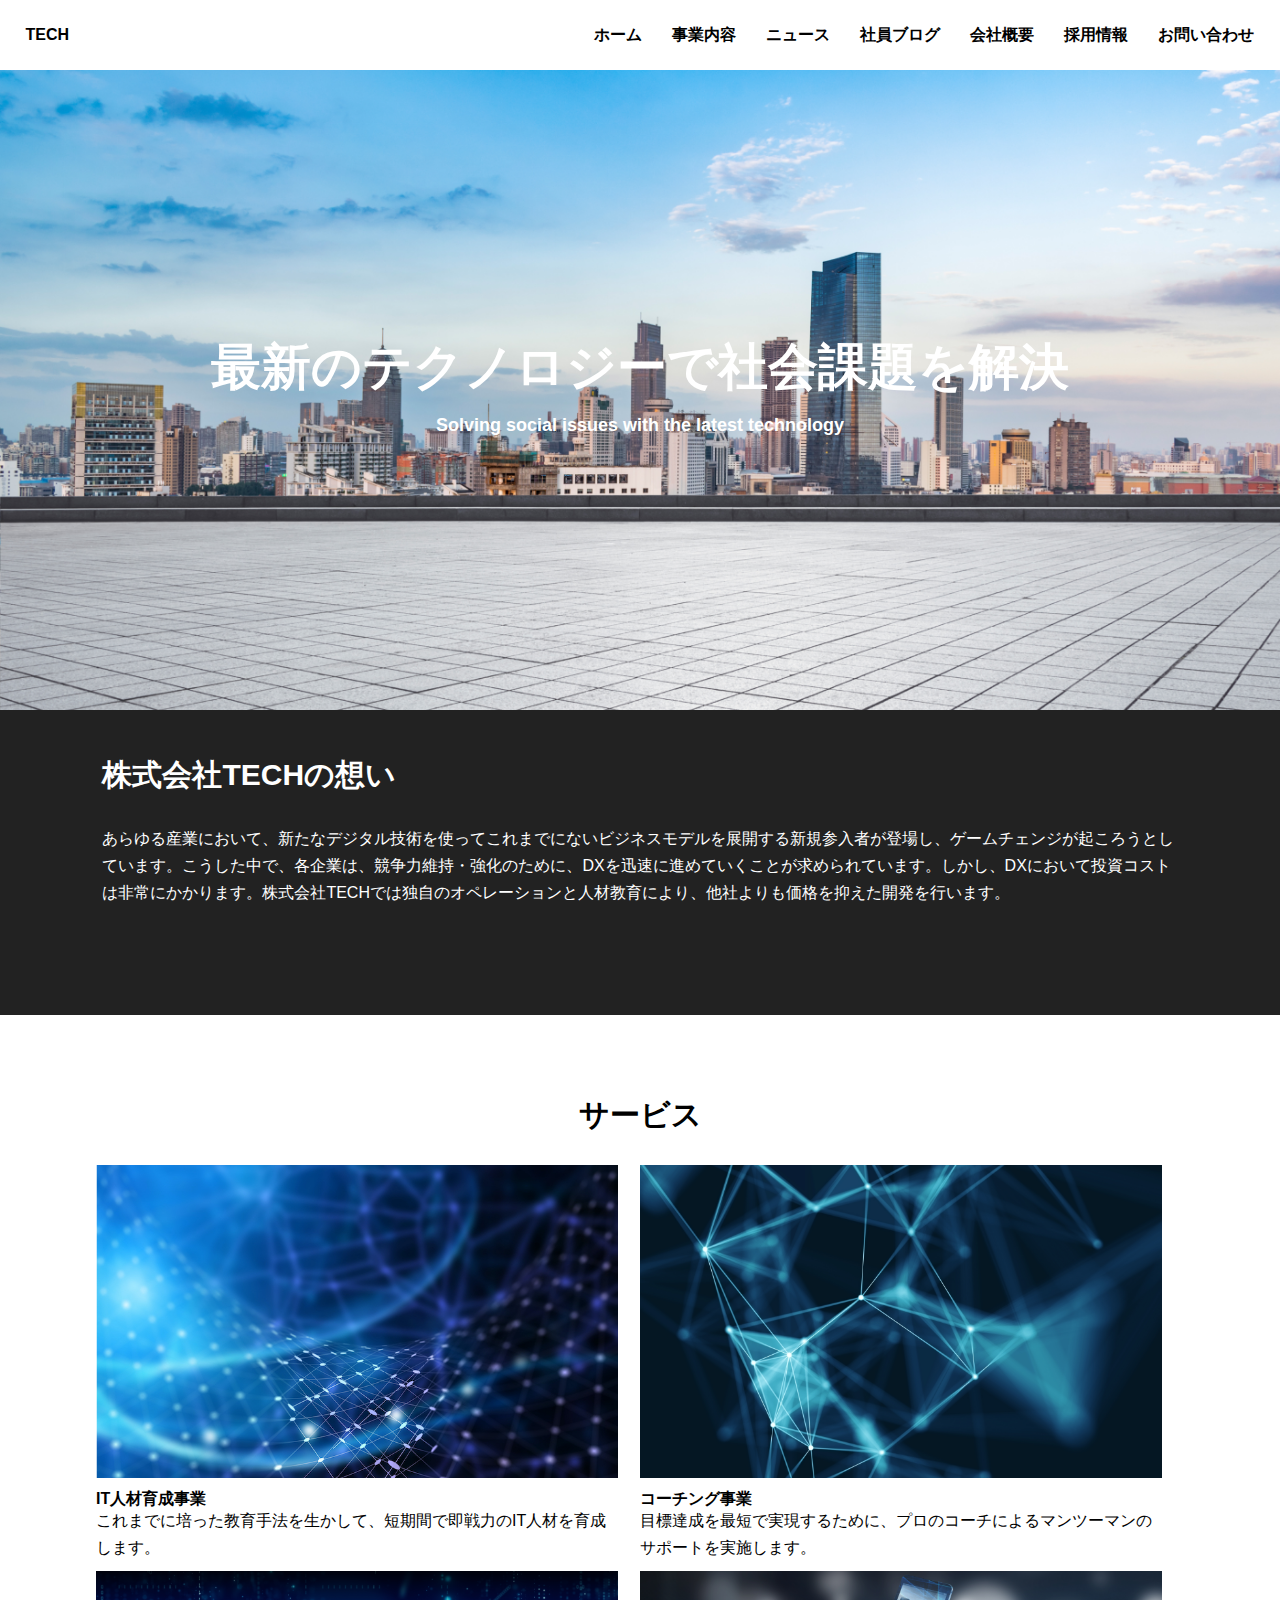
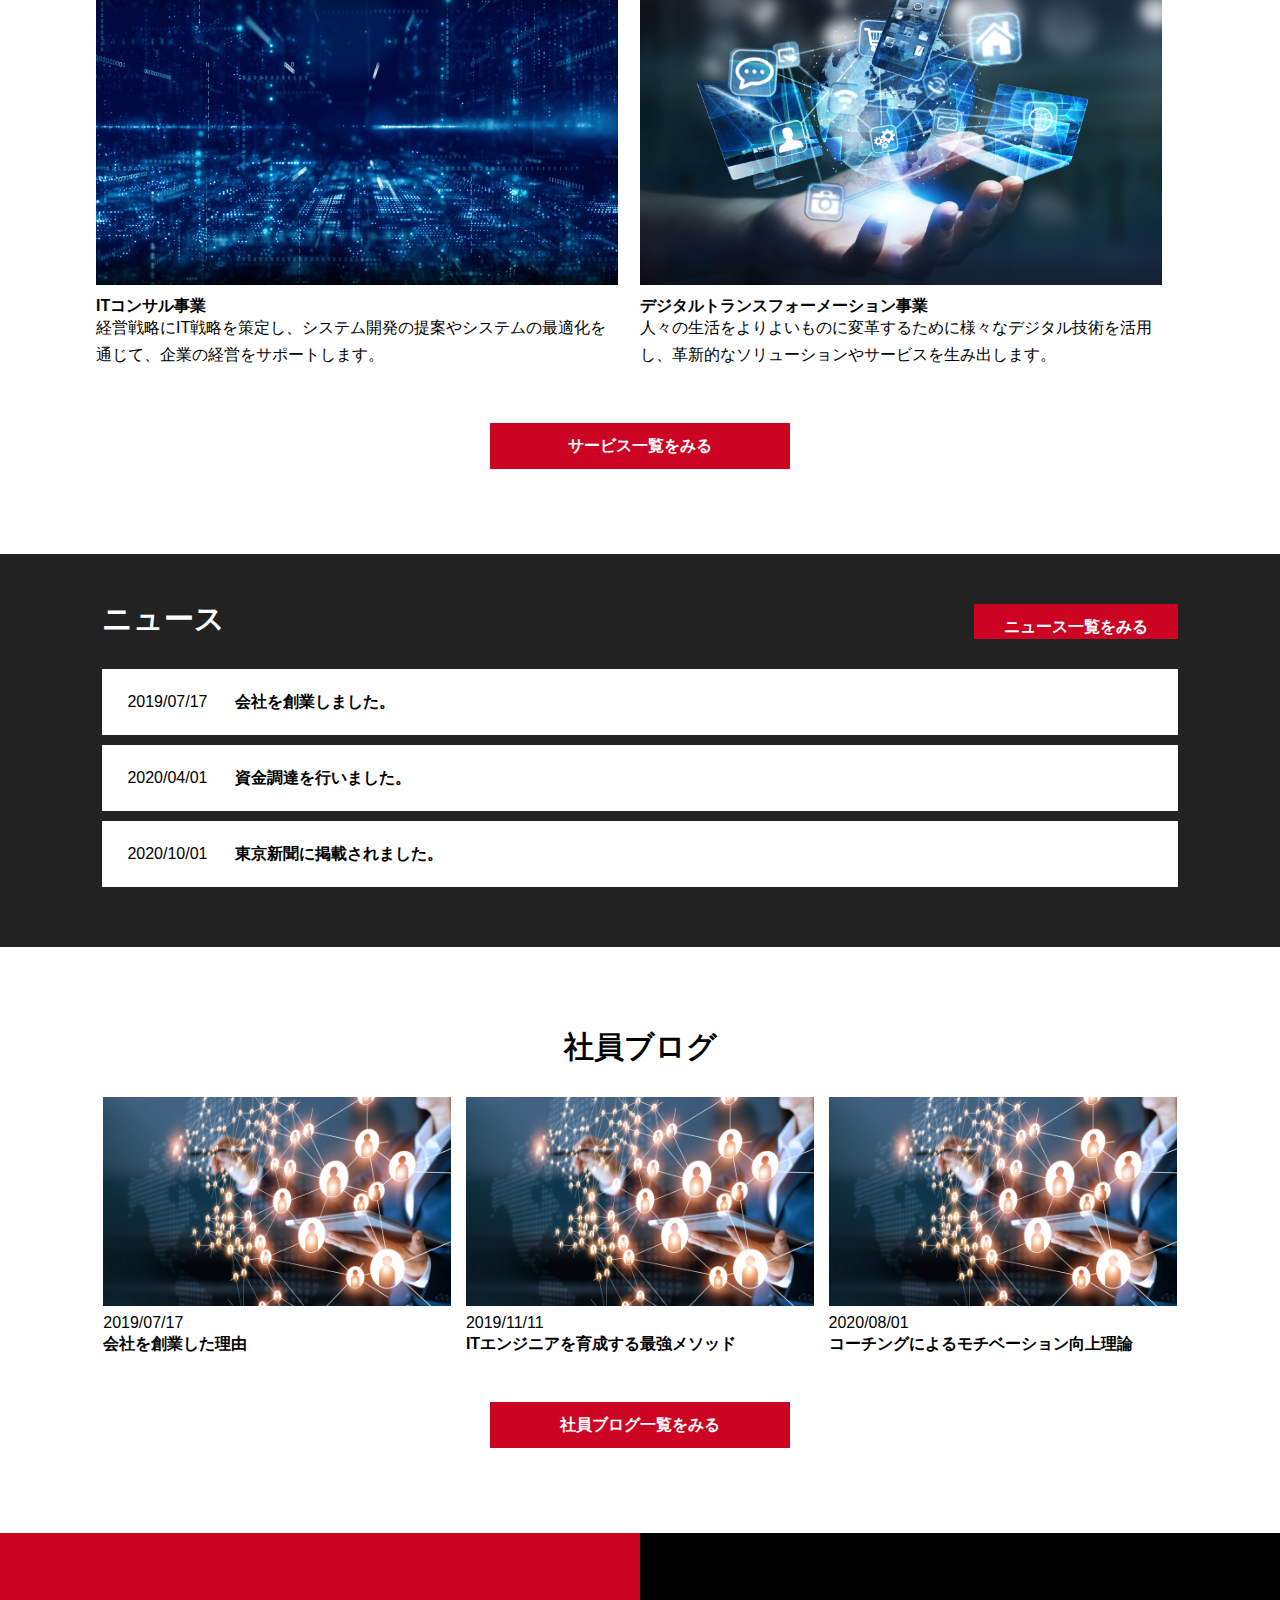
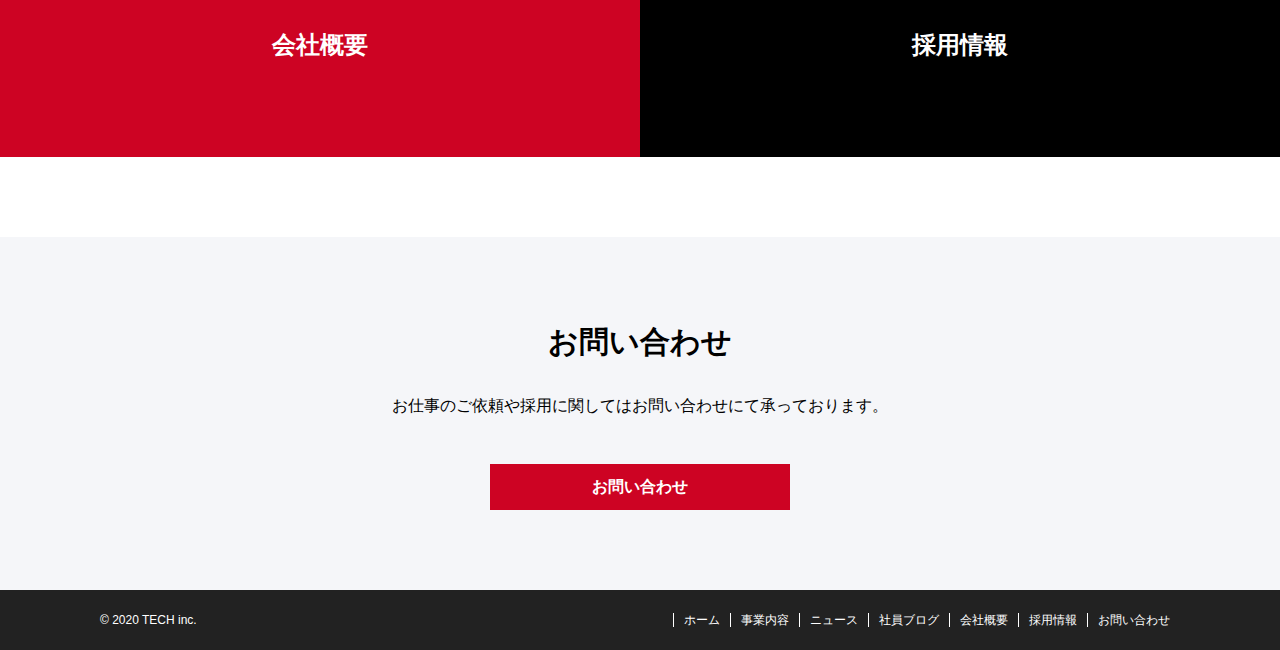
<file: index.html>
<!DOCTYPE html>
<html lang="ja">

<head>
  <meta charset="UTF-8">
  <meta name="viewport" content="width=device-width, initial-scale=1.0">
  <link rel="stylesheet" href="./css/reset.css">
  <link rel="stylesheet" href="./css/style.css">
  <link rel="stylesheet" href="./css/share.css">
  <title>株式会社TECH</title>
</head>

<body>
  <!-- ヘッダー -->
  <header class="header">
    <div class="logo">
      <h1><a href="index.html">TECH</a></h1>
    </div>
    <nav class="nav nav-wide">
      <ul>
        <li><a href="index.html">ホーム</a></li>
        <li><a href="service.html">事業内容</a></li>
        <li><a href="news.html">ニュース</a></li>
        <li><a href="blog.html">社員ブログ</a></li>
        <li><a href="company.html">会社概要</a></li>
        <li><a href="recruit.html">採用情報</a></li>
        <li><a href="contact.html">お問い合わせ</a></li>
      </ul>
    </nav>
    <div id="menu" class="menu">
      <span class="menu__line--top"></span>
      <span class="menu__line--middle"></span>
      <span class="menu__line--bottom"></span>
    </div>
    <nav id="nav-hamburger" class="nav nav-hamburger">
      <ul>
        <li class="hamburger-item"><a href="index.html">ホーム</a></li>
        <li class="hamburger-item"><a href="service.html">事業内容</a></li>
        <li class="hamburger-item"><a href="news.html">ニュース</a></li>
        <li class="hamburger-item"><a href="blog.html">社員ブログ</a></li>
        <li class="hamburger-item"><a href="company.html">会社概要</a></li>
        <li class="hamburger-item"><a href="recruit.html">採用情報</a></li>
        <li class="hamburger-item"><a href="contact.html">お問い合わせ</a></li>
      </ul>
    </nav>
  </header>
  <!-- ヘッダー終わり -->
  <main>
    <section class="mainvisual">
      <div class="text">
        <h2>最新のテクノロジーで社会課題を解決</h2>
        <p class="mv-p">Solving social issues with the latest technology</p>
      </div>
    </section>
    <div class="box wrapper">
      <h3 class="section-title">株式会社TECHの想い</h3>
      <p>
        あらゆる産業において、新たなデジタル技術を使ってこれまでにないビジネスモデルを展開する新規参入者が登場し、ゲームチェンジが起ころうとしています。こうした中で、各企業は、競争力維持・強化のために、DXを迅速に進めていくことが求められています。しかし、DXにおいて投資コストは非常にかかります。株式会社TECHでは独自のオペレーションと人材教育により、他社よりも価格を抑えた開発を行います。
      </p>
    </div>
    <section class="service container">
      <h3 class="section-title section-title-center">サービス</h3>
      <div class="service-contents">
        <div class="service-content">
          <div class="service-content-img">
            <img src="./img/service1.png" alt="">
          </div>
          <h4 class="servise-h4">IT人材育成事業</h4>
          <p>これまでに培った教育手法を生かして、短期間で即戦力のIT人材を育成します。</p>
        </div>
        <div class="service-content">
          <img src="./img/service2.png" alt="">
          <h4>コーチング事業</h4>
          <p>目標達成を最短で実現するために、プロのコーチによるマンツーマンのサポートを実施します。</p>
        </div>
        <div class="service-content">
          <img src="./img/service3.png" alt="">
          <h4>ITコンサル事業</h4>
          <p>経営戦略にIT戦略を策定し、システム開発の提案やシステムの最適化を通じて、企業の経営をサポートします。</p>
        </div>
        <div class="service-content">
          <img src="./img/service4.png" alt="">
          <h4>デジタルトランスフォーメーション事業</h4>
          <p>人々の生活をよりよいものに変革するために様々なデジタル技術を活用し、革新的なソリューションやサービスを生み出します。</p>
        </div>
      </div>
      <a class="btn btn-center " href="service.html">サービス一覧をみる</a>
    </section>
    <section class="news wrapper">
      <div class="news-top">
        <h3 class="section-title">ニュース</h3>
        <a class="btn btn-news" href="news.html">ニュース一覧をみる</a>
      </div>
      <dl>
        <dt>2019/07/17</dt>
        <dd><a href="#" class="listed-news">会社を創業しました。</a></dd>
      </dl>
      <dl>
        <dt>2020/04/01</dt>
        <dd><a href="#" class="listed-news">資金調達を行いました。</a></dd>
      </dl>
      <dl>
        <dt>2020/10/01</dt>
        <dd><a href="#" class="listed-news">東京新聞に掲載されました。</a></dd>
      </dl>
    </section>
    <section class="blog container">
      <h3 class="section-title section-title-center">社員ブログ</h3>
      <ul class="blog-contents">
        <li class="blog-content">
          <a href=""><img src="./img/blog.png" alt=""></a>
          <p>2019/07/17</p>
          <h3>会社を創業した理由</h3>
        </li>
        <li class="blog-content">
          <a href=""><img src="./img/blog.png" alt=""></a>
          <p>2019/11/11</p>
          <h3>ITエンジニアを育成する最強メソッド</h3>
        </li>
        <li class="blog-content">
          <a href=""><img src="./img/blog.png" alt=""></a>
          <p>2020/08/01</p>
          <h3>コーチングによるモチベーション向上理論</h3>
        </li>
      </ul>
      <a href="" class="btn btn-center">社員ブログ一覧をみる</a>
    </section>
    <div class="links">
      <a class="link contact-btn" href="company.html">会社概要</a>
      <a class="link info-btn" href="recruit.html">採用情報</a>
    </div>
    <!-- 下部分 -->
    <section class="contact wrapper">
      <h3 class="section-title section-title-center">お問い合わせ</h3>
      <p>お仕事のご依頼や採用に関してはお問い合わせにて承っております。</p>
      <a href="contact.html" class="btn btn-center">お問い合わせ</a>
    </section>
  </main>
  <!-- フッター -->
  <footer class="footer wrapper">
    <p>&copy; 2020 TECH inc.</p>
    <nav>
      <ul>
        <li><a href="index.html">ホーム</a></li>
        <li><a href="service.html">事業内容</a></li>
        <li><a href="news.html">ニュース</a></li>
        <li><a href="blog.html">社員ブログ</a></li>
        <li><a href="company.html">会社概要</a></li>
        <li><a href="recruit.html">採用情報</a></li>
        <li><a href="contact.html">お問い合わせ</a></li>
      </ul>
    </nav>
  </footer>
  <script src="./js/main.js"></script>
</body>

</html>
</file>
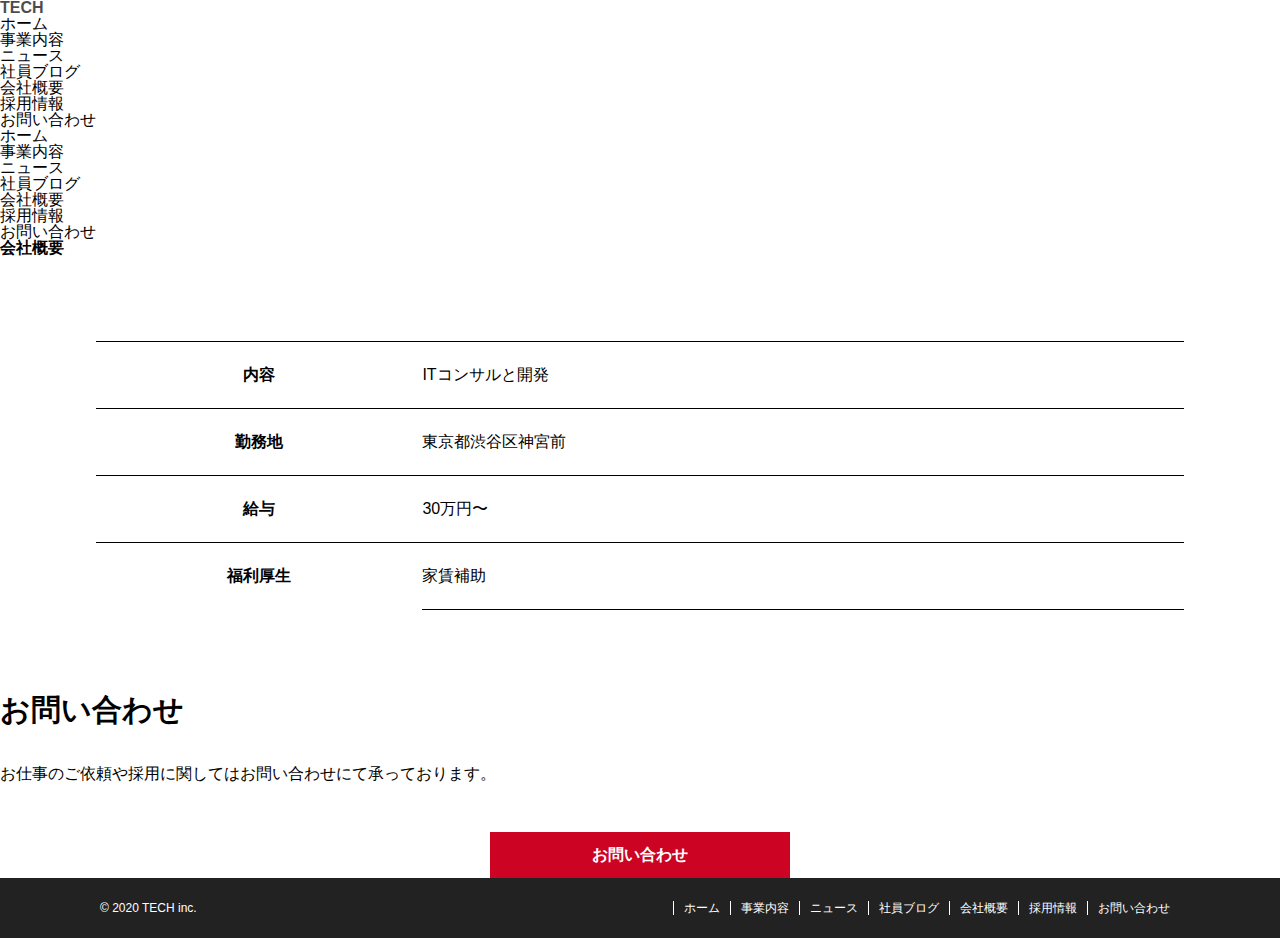
<file: aboutUs.html>
<!DOCTYPE html>
<html lang="ja">

<head>
  <meta charset="UTF-8">
  <meta name="viewport" content="width=device-width, initial-scale=1.0">
  <link rel="stylesheet" href="./css/reset.css">
  <link rel="stylesheet" href="./css/share.css">
  <link rel="stylesheet" href="./css/aboutUs.css">
  <title>株式会社TECH</title>
</head>

<body>
  <!-- 上部分 -->
  <header id="header">
    <div class="logo">
      <h1><a href="index.html">TECH</a></h1>
    </div>
    <nav>
      <ul>
        <li><a href="index.html">ホーム</a></li>
        <li><a href="service.html">事業内容</a></li>
        <li><a href="news.html">ニュース</a></li>
        <li><a href="blog.html">社員ブログ</a></li>
        <li><a href="aboutUs.html">会社概要</a></li>
        <li><a href="recruit.html">採用情報</a></li>
        <li><a href="contact.html">お問い合わせ</a></li>
      </ul>
    </nav>
    <div class="hamburger">
      <div class="menu" id="menu">
        <span class="menu_line-top"></span>
        <span class="menu_line-middle"></span>
        <span class="menu_line-bottom"></span>
      </div>
      <nav class="hamburger-nav" id="hamburger-nav">
        <ul class="hamburger-nav-list">
          <li class="hamburger-item"><a href="index.html">ホーム</a></li>
          <li class="hamburger-item"><a href="service.html">事業内容</a></li>
          <li class="hamburger-item"><a href="news.html">ニュース</a></li>
          <li class="hamburger-item"><a href="blog.html">社員ブログ</a></li>
          <li class="hamburger-item"><a href="company.html">会社概要</a></li>
          <li class="hamburger-item"><a href="recruit.html">採用情報</a></li>
          <li class="hamburger-item"><a href="contact.html">お問い合わせ</a></li>
        </ul>
      </nav>
    </div>
  </header>
  <!-- メインビジュアル -->
  <section id="mainvisual" class="mainvisual">
    <h2>会社概要</h2>
  </section>
  <!-- 上部分 -->
  <main>
    <section id="aboutUs" class="aboutUs container">

      <dl>
        <dt>内容</dt>
        <dd>ITコンサルと開発</dd>
        <dt>勤務地</dt>
        <dd>東京都渋谷区神宮前</dd>
        <dt>給与</dt>
        <dd>30万円〜</dd>
        <dt>福利厚生</dt>
        <dd>家賃補助</dd>
      </dl>
    </section>
  </main>
  <!-- 下部分 -->
  <section id="contact">
    <h3 class="section-title">お問い合わせ</h3>
    <p>お仕事のご依頼や採用に関してはお問い合わせにて承っております。</p>
    <a href="" class="btn btn-center">お問い合わせ</a>
  </section>
  <footer id="footer" class="footer">
    <p>&copy; 2020 TECH inc.</p>
    <nav>
      <ul>
        <li><a href="index.html">ホーム</a></li>
        <li><a href="service.html">事業内容</a></li>
        <li><a href="news.html">ニュース</a></li>
        <li><a href="blog.html">社員ブログ</a></li>
        <li><a href="aboutUs.html">会社概要</a></li>
        <li><a href="recruit.html">採用情報</a></li>
        <li><a href="contact.html">お問い合わせ</a></li>
      </ul>
    </nav>
  </footer>
  <!-- 下部分 -->
</body>

</html>
</file>
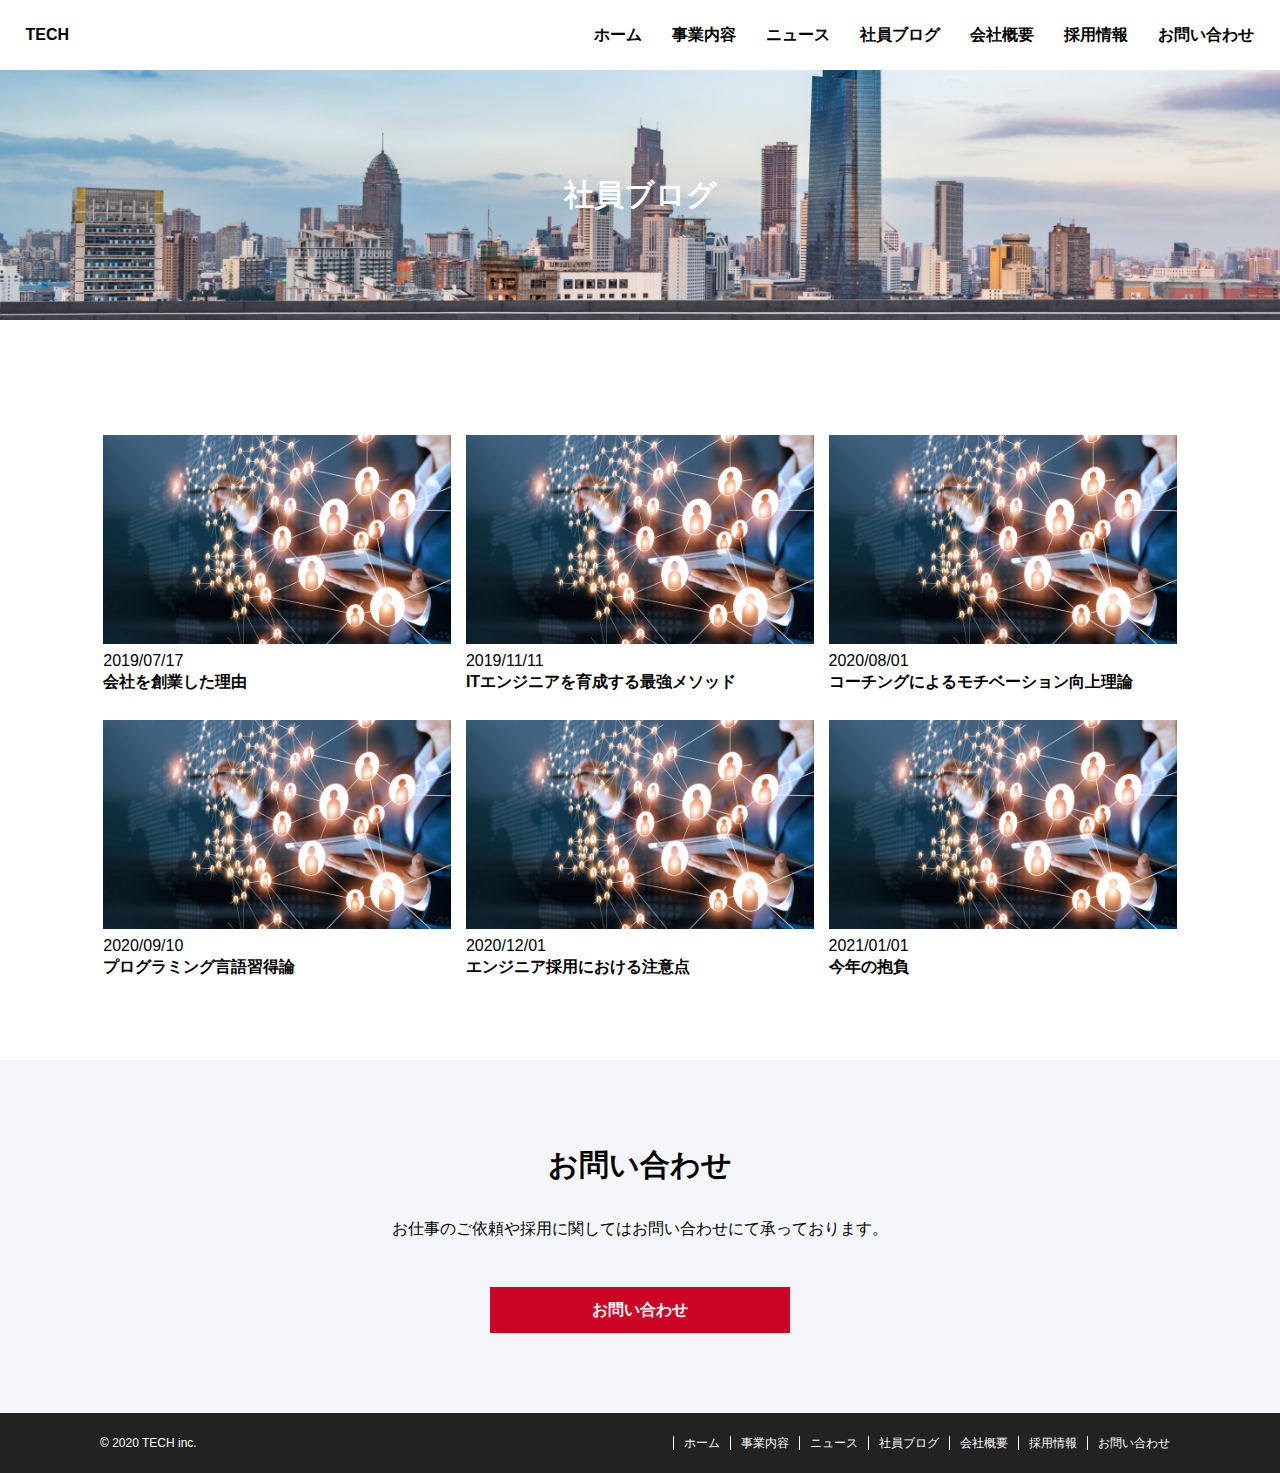
<file: blog.html>
<!DOCTYPE html>
<html lang="ja">

<head>
  <meta charset="UTF-8">
  <meta name="viewport" content="width=device-width, initial-scale=1.0">
  <link rel="stylesheet" href="./css/reset.css">
  <link rel="stylesheet" href="./css/share.css">
  <link rel="stylesheet" href="./css/blog.css">
  <title>株式会社TECH</title>
</head>

<body>
  <!-- 上部分 -->
  <header class="header">
    <div class="logo">
      <h1><a href="index.html">TECH</a></h1>
    </div>
    <nav class="nav nav-wide">
      <ul>
        <li><a href="index.html">ホーム</a></li>
        <li><a href="service.html">事業内容</a></li>
        <li><a href="news.html">ニュース</a></li>
        <li><a href="blog.html">社員ブログ</a></li>
        <li><a href="company.html">会社概要</a></li>
        <li><a href="recruit.html">採用情報</a></li>
        <li><a href="contact.html">お問い合わせ</a></li>
      </ul>
    </nav>
    <!-- ハンバーガーメニュー-->
    <div id="menu" class="menu">
      <span class="menu__line--top"></span>
      <span class="menu__line--middle"></span>
      <span class="menu__line--bottom"></span>
    </div>
    <!-- ハンバーガークリック時のオーバーレイ -->
    <nav id="nav-hamburger" class="nav nav-hamburger">
      <ul class="hamburger-list">
        <li class="hamburger-item"><a href="index.html">ホーム</a></li>
        <li class="hamburger-item"><a href="service.html">事業内容</a></li>
        <li class="hamburger-item"><a href="news.html">ニュース</a></li>
        <li class="hamburger-item"><a href="blog.html">社員ブログ</a></li>
        <li class="hamburger-item"><a href="company.html">会社概要</a></li>
        <li class="hamburger-item"><a href="recruit.html">採用情報</a></li>
        <li class="hamburger-item"><a href="contact.html">お問い合わせ</a></li>
      </ul>
    </nav>
  </header>
  <!-- 上部分 -->
  <section class="mainvisual-short">
    <h2>社員ブログ</h2>
  </section>
  <main>
    <section class="blog container">
      <ul class="blog-contents">
        <li class="blog-content">
          <a href=""><img src="./img/blog.png" alt=""></a>
          <p>2019/07/17</p>
          <h3>会社を創業した理由</h3>
        </li>
        <li class="blog-content">
          <a href=""><img src="./img/blog.png" alt=""></a>
          <p>2019/11/11</p>
          <h3>ITエンジニアを育成する最強メソッド</h3>
        </li>
        <li class="blog-content">
          <a href=""><img src="./img/blog.png" alt=""></a>
          <p>2020/08/01</p>
          <h3>コーチングによるモチベーション向上理論</h3>
        </li>
        <li class="blog-content">
          <a href=""><img src="./img/blog.png" alt=""></a>
          <p>2020/09/10</p>
          <h3>プログラミング言語習得論</h3>
        </li>
        <li class="blog-content">
          <a href=""><img src="./img/blog.png" alt=""></a>
          <p>2020/12/01</p>
          <h3>エンジニア採用における注意点</h3>
        </li>
        <li class="blog-content">
          <a href=""><img src="./img/blog.png" alt=""></a>
          <p>2021/01/01</p>
          <h3>今年の抱負</h3>
        </li>
      </ul>
    </section>
  </main>
  <!-- 下部分 -->
  <section class="contact">
    <h3 class="section-title">お問い合わせ</h3>
    <p>お仕事のご依頼や採用に関してはお問い合わせにて承っております。</p>
    <a href="contact.html" class="btn btn-center">お問い合わせ</a>
  </section>
  <footer class="footer">
    <p>&copy; 2020 TECH inc.</p>
    <nav>
      <ul>
        <li><a href="index.html">ホーム</a></li>
        <li><a href="service.html">事業内容</a></li>
        <li><a href="news.html">ニュース</a></li>
        <li><a href="blog.html">社員ブログ</a></li>
        <li><a href="company.html">会社概要</a></li>
        <li><a href="recruit.html">採用情報</a></li>
        <li><a href="contact.html">お問い合わせ</a></li>
      </ul>
    </nav>
  </footer>
  <script src="./js/main.js"></script>
  <!-- 下部分 -->
</body>

</html>
</file>
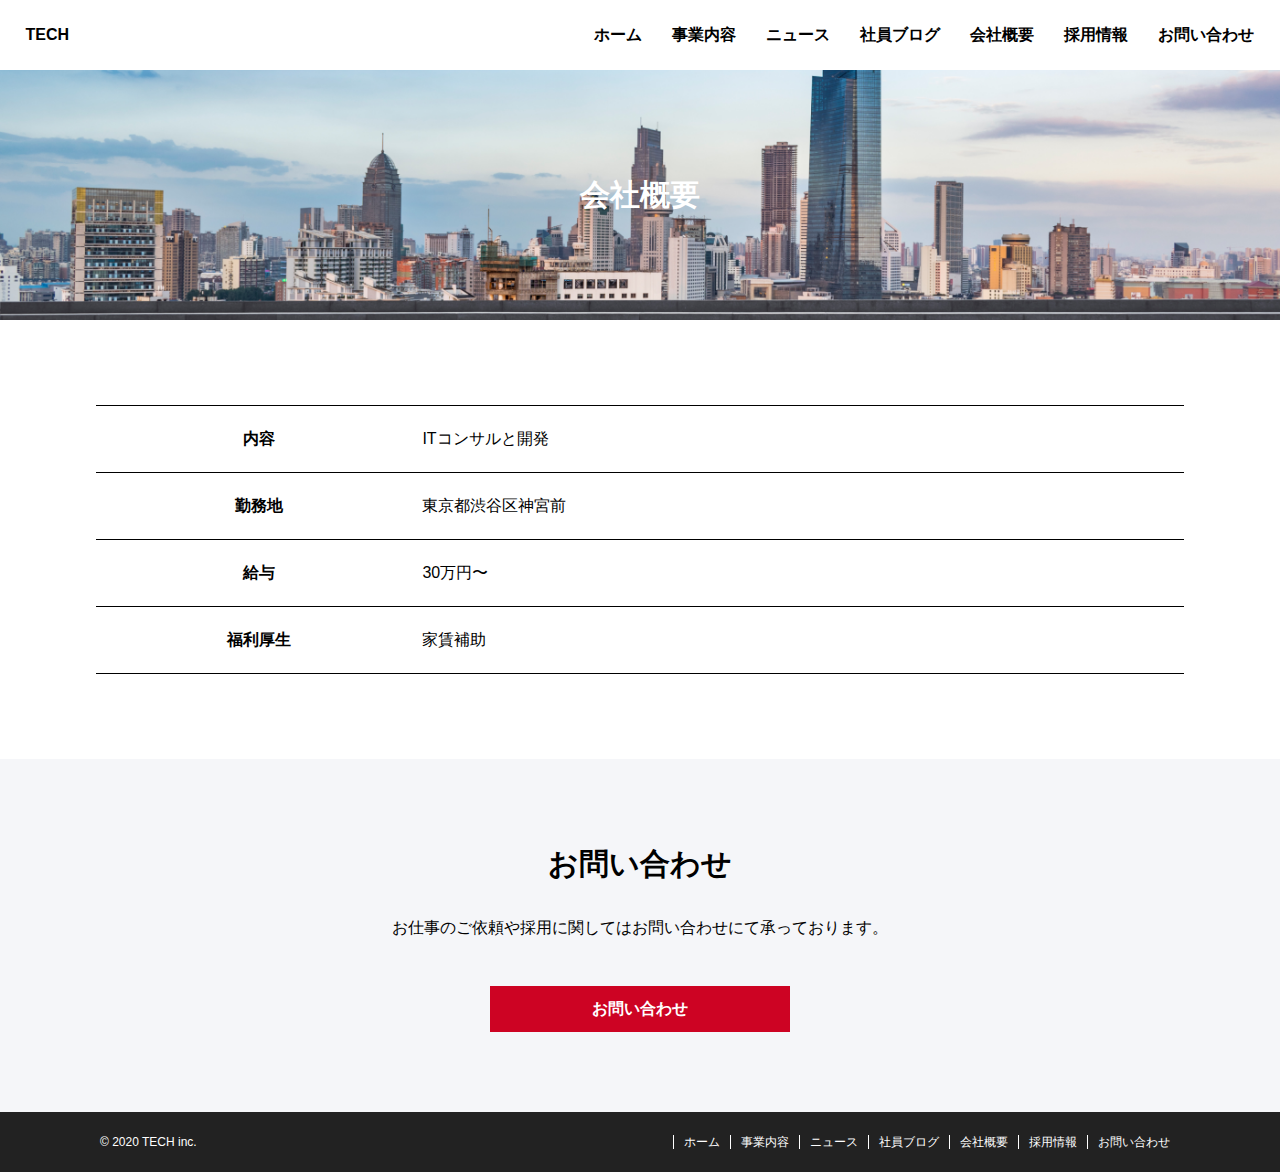
<file: company.html>
<!DOCTYPE html>
<html lang="ja">

<head>
  <meta charset="UTF-8">
  <meta name="viewport" content="width=device-width, initial-scale=1.0">
  <link rel="stylesheet" href="./css/reset.css">
  <link rel="stylesheet" href="./css/share.css">
  <link rel="stylesheet" href="./css/company.css">
  <title>株式会社TECH</title>
</head>

<body>
  <!-- 上部分 -->
  <header class="header">
    <div class="logo">
      <h1><a href="index.html">TECH</a></h1>
    </div>
    <nav class="nav nav-wide">
      <ul>
        <li><a href="index.html">ホーム</a></li>
        <li><a href="service.html">事業内容</a></li>
        <li><a href="news.html">ニュース</a></li>
        <li><a href="blog.html">社員ブログ</a></li>
        <li><a href="company.html">会社概要</a></li>
        <li><a href="recruit.html">採用情報</a></li>
        <li><a href="contact.html">お問い合わせ</a></li>
      </ul>
    </nav>
    <div id="menu" class="menu">
      <span class="menu__line--top"></span>
      <span class="menu__line--middle"></span>
      <span class="menu__line--bottom"></span>
    </div>
    <nav id="nav-hamburger" class="nav nav-hamburger">
      <ul>
        <li class="hamburger-item"><a href="index.html">ホーム</a></li>
        <li class="hamburger-item"><a href="service.html">事業内容</a></li>
        <li class="hamburger-item"><a href="news.html">ニュース</a></li>
        <li class="hamburger-item"><a href="blog.html">社員ブログ</a></li>
        <li class="hamburger-item"><a href="company.html">会社概要</a></li>
        <li class="hamburger-item"><a href="recruit.html">採用情報</a></li>
        <li class="hamburger-item"><a href="contact.html">お問い合わせ</a></li>
      </ul>
    </nav>
  </header>
  <!-- 上部分 -->
  <!-- メインビジュアル -->
  <section class="mainvisual-short">
    <h2>会社概要</h2>
  </section>
  <main>
    <section id="company" class="conmpany container">
      <dl>
        <dt>内容</dt>
        <dd>ITコンサルと開発</dd>
        <dt>勤務地</dt>
        <dd>東京都渋谷区神宮前</dd>
        <dt>給与</dt>
        <dd>30万円〜</dd>
        <dt class="dt-last">福利厚生</dt>
        <dd>家賃補助</dd>
      </dl>
    </section>
  </main>
  <!-- 下部分 -->
  <section class="contact">
    <h3 class="section-title">お問い合わせ</h3>
    <p>お仕事のご依頼や採用に関してはお問い合わせにて承っております。</p>
    <a href="contact.html" class="btn btn-center">お問い合わせ</a>
  </section>
  <footer class="footer">
    <p>&copy; 2020 TECH inc.</p>
    <nav>
      <ul>
        <li><a href="index.html">ホーム</a></li>
        <li><a href="service.html">事業内容</a></li>
        <li><a href="news.html">ニュース</a></li>
        <li><a href="blog.html">社員ブログ</a></li>
        <li><a href="company.html">会社概要</a></li>
        <li><a href="recruit.html">採用情報</a></li>
        <li><a href="contact.html">お問い合わせ</a></li>
      </ul>
    </nav>
  </footer>
  <script src="./js/main.js"></script>
  <!-- 下部分 -->
</body>

</html>
</file>
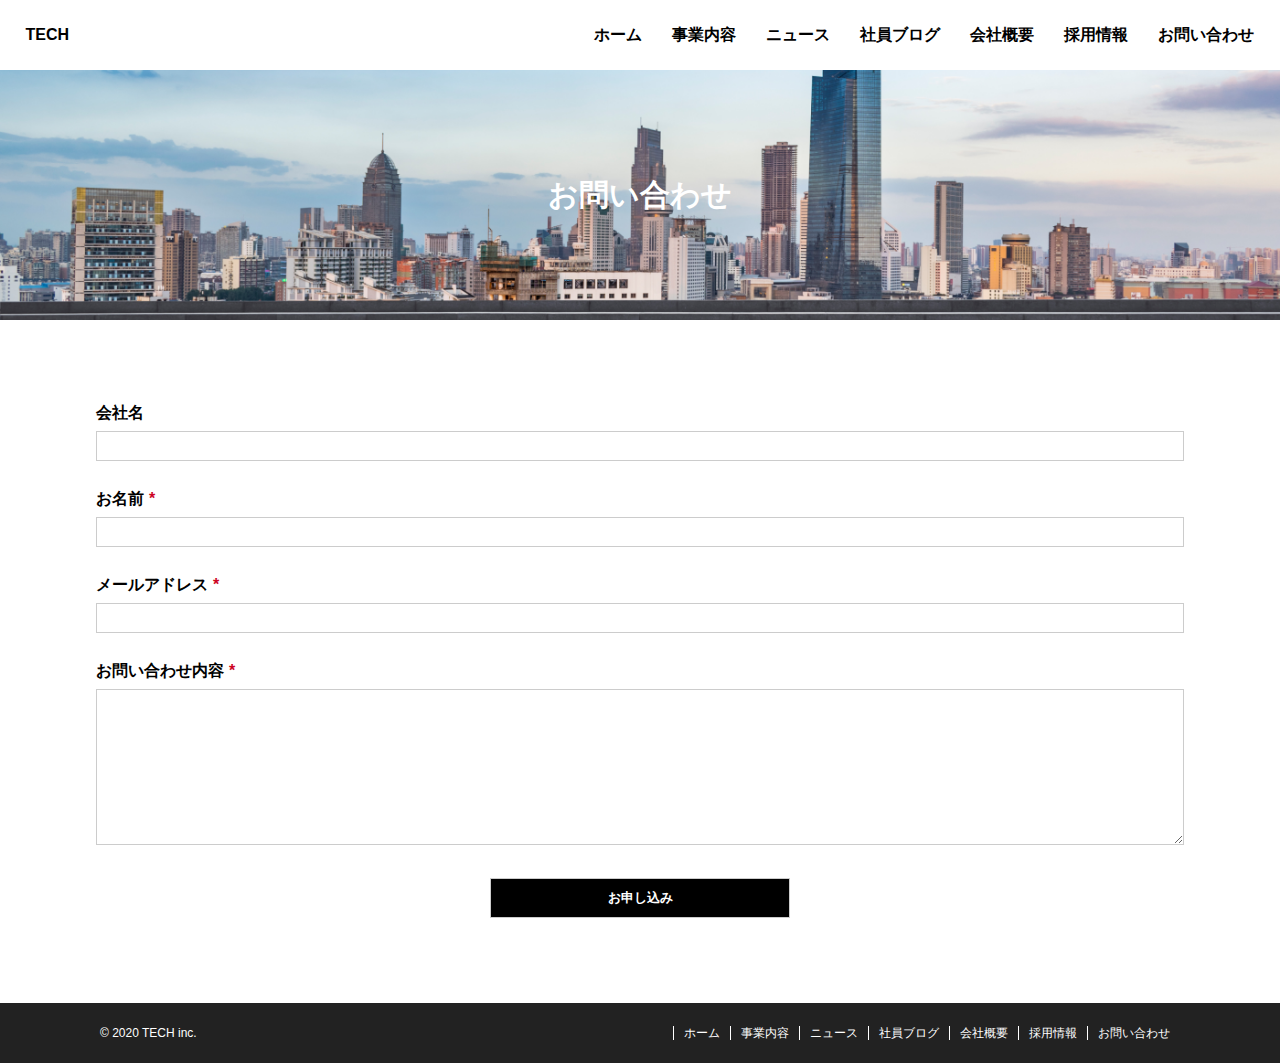
<file: contact.html>
<!DOCTYPE html>
<html lang="ja">

<head>
  <meta charset="UTF-8">
  <meta name="viewport" content="width=device-width, initial-scale=1.0">
  <link rel="stylesheet" href="./css/reset.css">
  <link rel="stylesheet" href="./css/share.css">
  <link rel="stylesheet" href="./css/contact.css">
  <title>株式会社TECH</title>
</head>

<body>
  <!-- 上部分 -->
  <header class="header">
    <div class="logo">
      <h1><a href="index.html">TECH</a></h1>
    </div>
    <nav class="nav nav-wide">
      <ul>
        <li><a href="index.html">ホーム</a></li>
        <li><a href="service.html">事業内容</a></li>
        <li><a href="news.html">ニュース</a></li>
        <li><a href="blog.html">社員ブログ</a></li>
        <li><a href="company.html">会社概要</a></li>
        <li><a href="recruit.html">採用情報</a></li>
        <li><a href="contact.html">お問い合わせ</a></li>
      </ul>
    </nav>
    <div id="menu" class="menu">
      <span class="menu__line--top"></span>
      <span class="menu__line--middle"></span>
      <span class="menu__line--bottom"></span>
    </div>
    <nav id="nav-hamburger" class="nav nav-hamburger">
      <ul>
        <li class="hamburger-item"><a href="index.html">ホーム</a></li>
        <li class="hamburger-item"><a href="service.html">事業内容</a></li>
        <li class="hamburger-item"><a href="news.html">ニュース</a></li>
        <li class="hamburger-item"><a href="blog.html">社員ブログ</a></li>
        <li class="hamburger-item"><a href="company.html">会社概要</a></li>
        <li class="hamburger-item"><a href="recruit.html">採用情報</a></li>
        <li class="hamburger-item"><a href="contact.html">お問い合わせ</a></li>
      </ul>
    </nav>
  </header>
  <!-- 上部分 -->
  <section class="mainvisual-short">
    <h2>お問い合わせ</h2>
  </section>
  <main>
    <section id="contact-form" class="container">
      <form action="">
        <!-- 会社名 -->
        <div class="company">
          <label for="company_name">会社名</label>
          <input type="text" name="company_name" id="company_name">
        </div>
        <!-- お名前 -->
        <div class="name">
          <label for="name">お名前<span>*</span></label>
          <input type="text" name="name" id="name">
        </div>
        <!-- メールアドレス -->
        <div class="email">
          <label for="email">メールアドレス<span>*</span></label>
          <input type="email" name="email" id="email">
        </div>
        <!-- お問い合わせ内容 -->
        <div class="inquiry">
          <label for="inquiry">お問い合わせ内容<span>*</span></label>
          <textarea name="inquiry" id="inquiry" cols="30" rows="10"></textarea>
        </div>
      </form>
      <input class="contact-button" type="submit" value="お申し込み">
    </section>
    <footer class="footer">
      <p>&copy; 2020 TECH inc.</p>
      <nav>
        <ul>
          <li><a href="index.html">ホーム</a></li>
          <li><a href="service.html">事業内容</a></li>
          <li><a href="news.html">ニュース</a></li>
          <li><a href="blog.html">社員ブログ</a></li>
          <li><a href="company.html">会社概要</a></li>
          <li><a href="recruit.html">採用情報</a></li>
          <li><a href="contact.html">お問い合わせ</a></li>
        </ul>
      </nav>
    </footer>
    <script src="./js/main.js"></script>
    <!-- 下部分 -->
  </main>
</body>

</html>
</file>
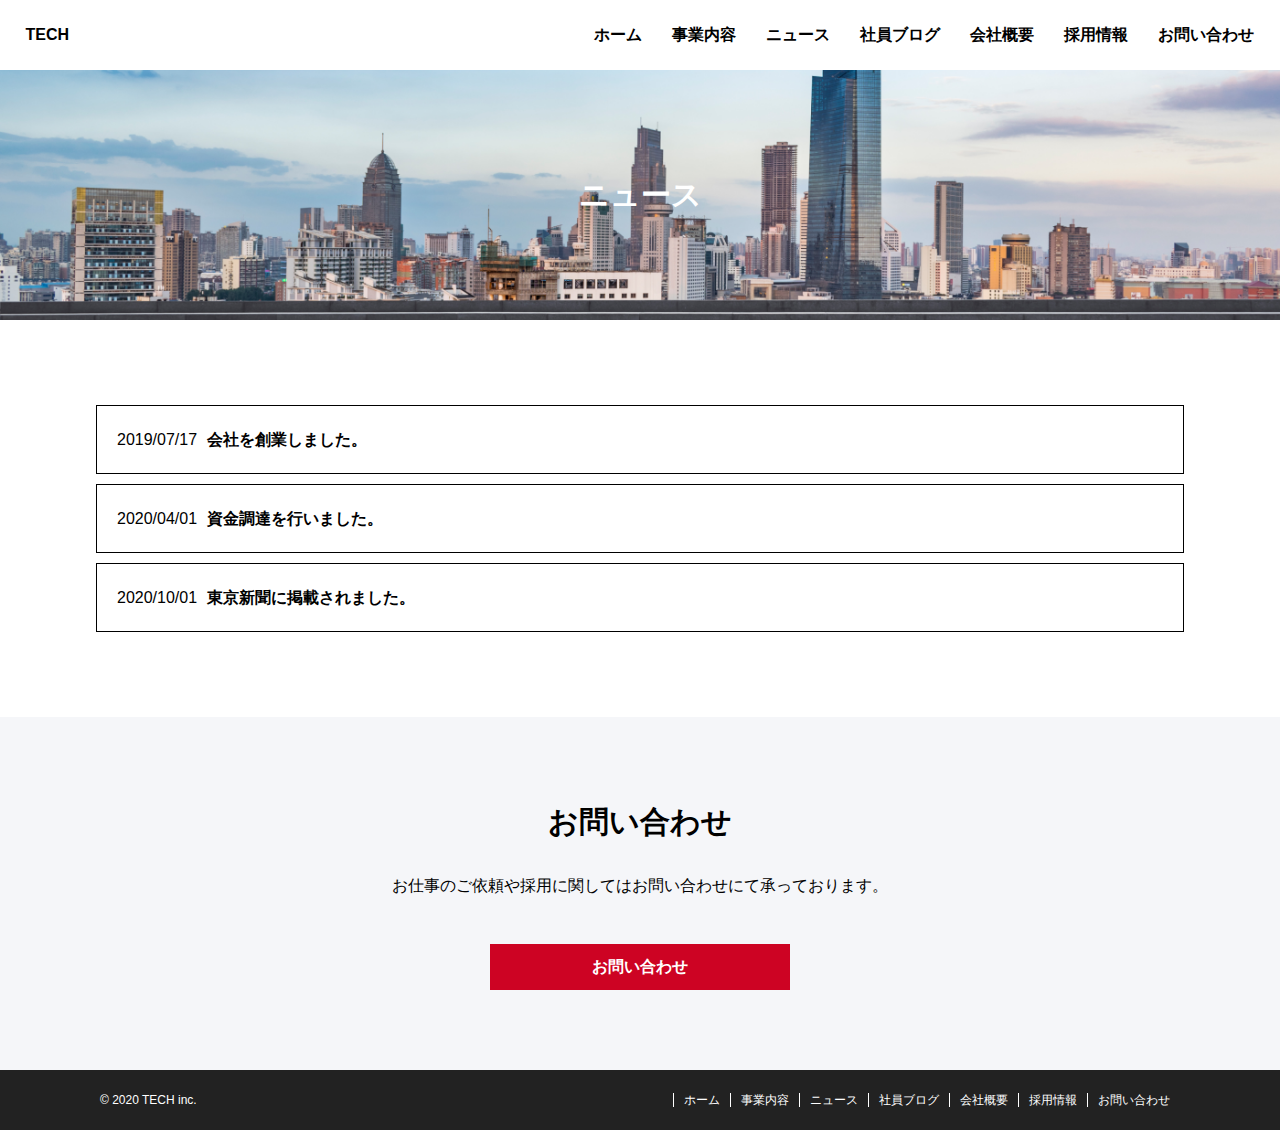
<file: news.html>
<!DOCTYPE html>
<html lang="ja">

<head>
  <meta charset="UTF-8">
  <meta name="viewport" content="width=device-width, initial-scale=1.0">
  <link rel="stylesheet" href="./css/reset.css">
  <link rel="stylesheet" href="./css/share.css">
  <link rel="stylesheet" href="./css/news.css">
  <title>株式会社TECH</title>
</head>

<body>
  <!-- 上部分 -->
  <header class="header">
    <div class="logo">
      <h1><a href="index.html">TECH</a></h1>
    </div>
    <nav class="nav nav-wide">
      <ul>
        <li><a href="index.html">ホーム</a></li>
        <li><a href="service.html">事業内容</a></li>
        <li><a href="news.html">ニュース</a></li>
        <li><a href="blog.html">社員ブログ</a></li>
        <li><a href="company.html">会社概要</a></li>
        <li><a href="recruit.html">採用情報</a></li>
        <li><a href="contact.html">お問い合わせ</a></li>
      </ul>
    </nav>
    <div id="menu" class="menu">
      <span class="menu__line--top"></span>
      <span class="menu__line--middle"></span>
      <span class="menu__line--bottom"></span>
    </div>
    <nav id="nav-hamburger" class="nav nav-hamburger">
      <ul>
        <li class="hamburger-item"><a href="index.html">ホーム</a></li>
        <li class="hamburger-item"><a href="service.html">事業内容</a></li>
        <li class="hamburger-item"><a href="news.html">ニュース</a></li>
        <li class="hamburger-item"><a href="blog.html">社員ブログ</a></li>
        <li class="hamburger-item"><a href="company.html">会社概要</a></li>
        <li class="hamburger-item"><a href="recruit.html">採用情報</a></li>
        <li class="hamburger-item"><a href="contact.html">お問い合わせ</a></li>
      </ul>
    </nav>
  </header>
  <!-- 上部分 -->
  <section class="mainvisual-short">
    <h2>ニュース</h2>
  </section>
  <main>
    <section class="news container">
      <a href="#" class="item">
        <p class="date">2019/07/17</p>
        <p class="text">会社を創業しました。</p>
      </a>
      <a href="#" class="item">
        <p class="date">2020/04/01</p>
        <p class="text">資金調達を行いました。</p>
      </a>
      <a href="#" class="item">
        <p class="date">2020/10/01</p>
        <p class="text">東京新聞に掲載されました。</p>
      </a>
    </section>
  </main>
  <!-- 下部分 -->
  <section class="contact">
    <h3 class="section-title">お問い合わせ</h3>
    <p>お仕事のご依頼や採用に関してはお問い合わせにて承っております。</p>
    <a href="contact.html" class="btn btn-center">お問い合わせ</a>
  </section>
  <footer class="footer">
    <p>&copy; 2020 TECH inc.</p>
    <nav>
      <ul>
        <li><a href="index.html">ホーム</a></li>
        <li><a href="service.html">事業内容</a></li>
        <li><a href="news.html">ニュース</a></li>
        <li><a href="blog.html">社員ブログ</a></li>
        <li><a href="company.html">会社概要</a></li>
        <li><a href="recruit.html">採用情報</a></li>
        <li><a href="contact.html">お問い合わせ</a></li>
      </ul>
    </nav>
  </footer>
  <script src="./js/main.js"></script>
  <!-- 下部分 -->
</body>

</html>
</file>
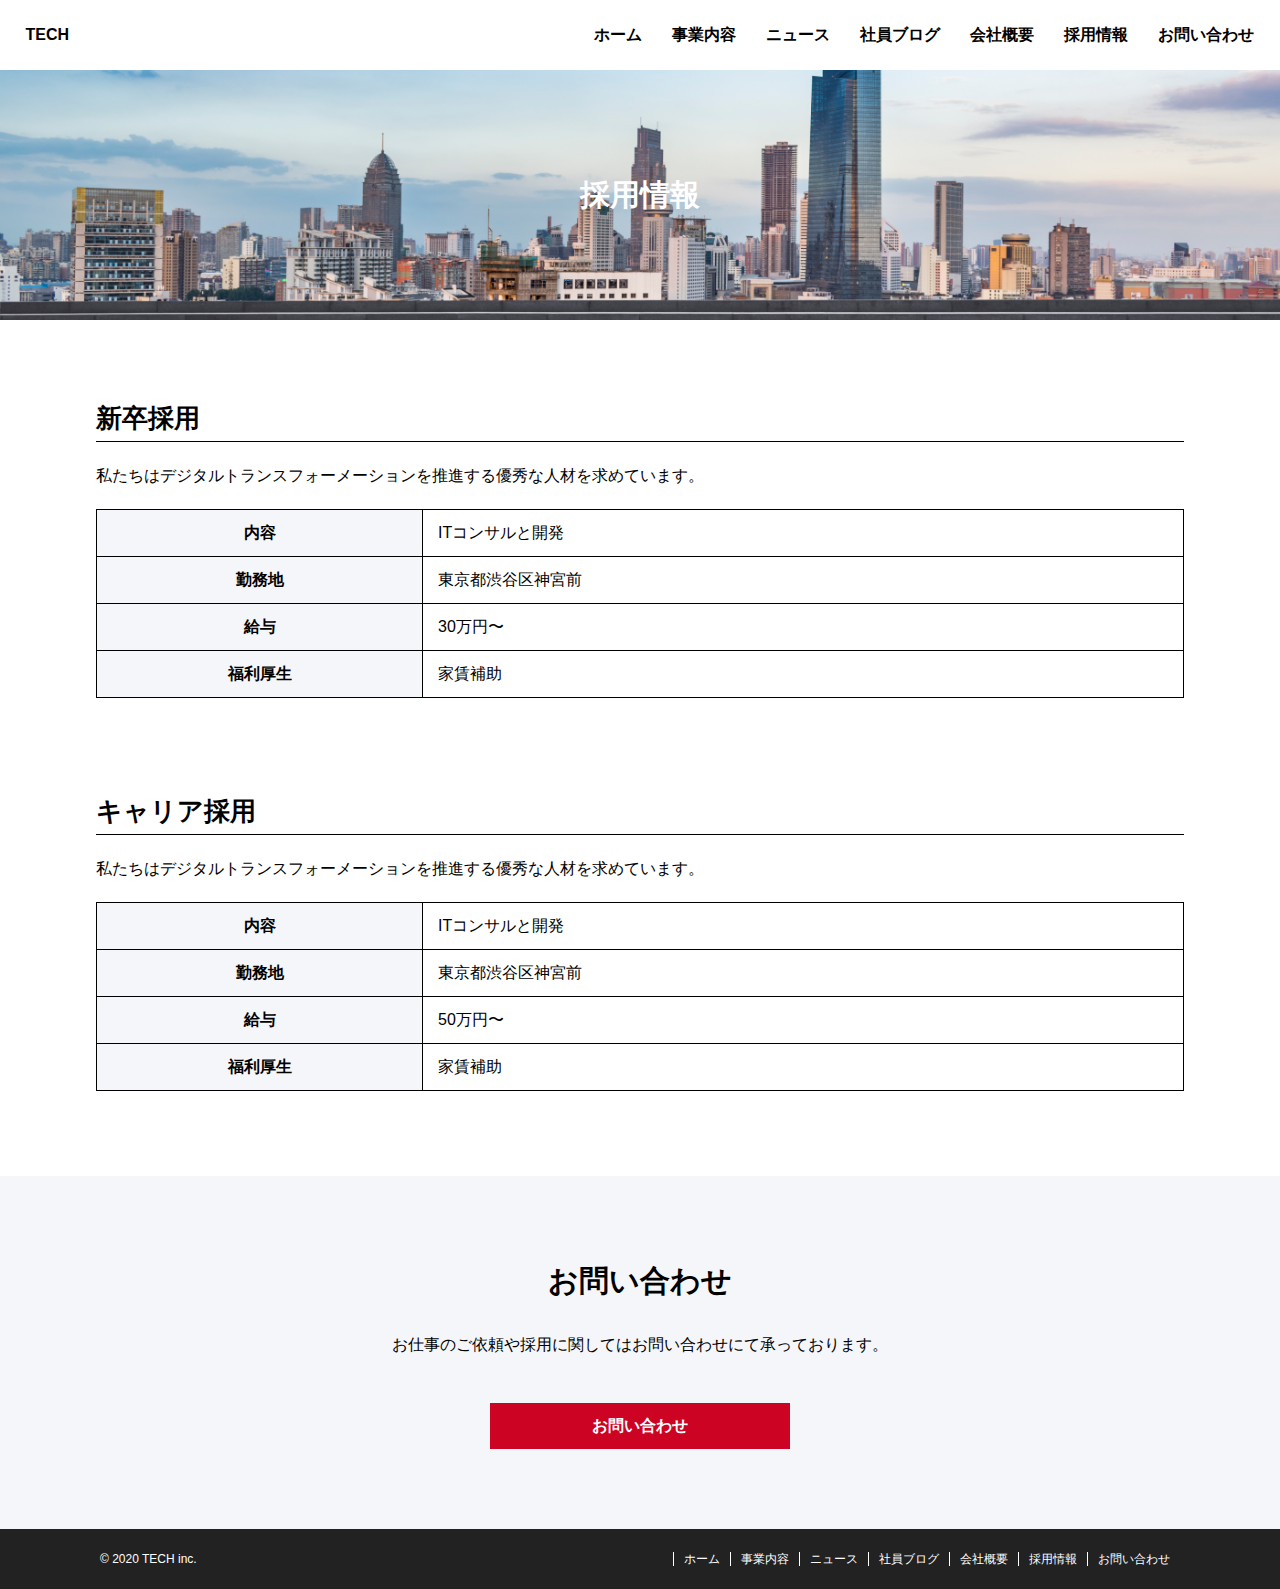
<file: recruit.html>
<!DOCTYPE html>
<html lang="ja">

<head>
  <meta charset="UTF-8">
  <meta name="viewport" content="width=device-width, initial-scale=1.0">
  <link rel="stylesheet" href="./css/reset.css">
  <link rel="stylesheet" href="./css/share.css">
  <link rel="stylesheet" href="./css/recruit.css">
  <title>株式会社TECH</title>
</head>

<body>
  <!-- 上部分 -->
  <header class="header">
    <div class="logo">
      <h1><a href="index.html">TECH</a></h1>
    </div>
    <nav class="nav nav-wide">
      <ul>
        <li><a href="index.html">ホーム</a></li>
        <li><a href="service.html">事業内容</a></li>
        <li><a href="news.html">ニュース</a></li>
        <li><a href="blog.html">社員ブログ</a></li>
        <li><a href="company.html">会社概要</a></li>
        <li><a href="recruit.html">採用情報</a></li>
        <li><a href="contact.html">お問い合わせ</a></li>
      </ul>
    </nav>
    <div id="menu" class="menu">
      <span class="menu__line--top"></span>
      <span class="menu__line--middle"></span>
      <span class="menu__line--bottom"></span>
    </div>
    <nav id="nav-hamburger" class="nav nav-hamburger">
      <ul>
        <li class="hamburger-item"><a href="index.html">ホーム</a></li>
        <li class="hamburger-item"><a href="service.html">事業内容</a></li>
        <li class="hamburger-item"><a href="news.html">ニュース</a></li>
        <li class="hamburger-item"><a href="blog.html">社員ブログ</a></li>
        <li class="hamburger-item"><a href="company.html">会社概要</a></li>
        <li class="hamburger-item"><a href="recruit.html">採用情報</a></li>
        <li class="hamburger-item"><a href="contact.html">お問い合わせ</a></li>
      </ul>
    </nav>
  </header>
  <!-- 上部分 -->
  <section id="mainvisual" class="mainvisual-short">
    <h2>採用情報</h2>
  </section>
  <main>
    <section id="recruit" class="recruit container">
      <div class="item">
        <h3 class="recruit-title">新卒採用</h3>
        <p class="item-p">私たちはデジタルトランスフォーメーションを推進する優秀な人材を求めています。</p>
        <table>
          <tr>
            <th>内容</th>
            <td>ITコンサルと開発</td>
          </tr>
          <tr>
            <th>勤務地</th>
            <td>東京都渋谷区神宮前</td>
          </tr>
          <tr>
            <th>給与</th>
            <td>30万円〜</td>
          </tr>
          <tr>
            <th>福利厚生</th>
            <td>家賃補助</td>
          </tr>
        </table>
      </div>
      <div class="item">
        <h3 class="recruit-title">キャリア採用</h3>
        <p class="item-p">私たちはデジタルトランスフォーメーションを推進する優秀な人材を求めています。</p>
        <table>
          <tr>
            <th>内容</th>
            <td>ITコンサルと開発</td>
          </tr>
          <tr>
            <th>勤務地</th>
            <td>東京都渋谷区神宮前</td>
          </tr>
          <tr>
            <th>給与</th>
            <td>50万円〜</td>
          </tr>
          <tr>
            <th>福利厚生</th>
            <td>家賃補助</td>
          </tr>
        </table>
      </div>
    </section>
  </main>
  <!-- 下部分 -->
  <section class="contact">
    <h3 class="section-title">お問い合わせ</h3>
    <p>お仕事のご依頼や採用に関してはお問い合わせにて承っております。</p>
    <a href="contact.html" class="btn btn-center">お問い合わせ</a>
  </section>
  <footer class="footer">
    <p>&copy; 2020 TECH inc.</p>
    <nav>
      <ul>
        <li><a href="index.html">ホーム</a></li>
        <li><a href="service.html">事業内容</a></li>
        <li><a href="news.html">ニュース</a></li>
        <li><a href="blog.html">社員ブログ</a></li>
        <li><a href="company.html">会社概要</a></li>
        <li><a href="recruit.html">採用情報</a></li>
        <li><a href="contact.html">お問い合わせ</a></li>
      </ul>
    </nav>
  </footer>
  <script src="./js/main.js"></script>
  <!-- 下部分 -->
</body>

</html>
</file>
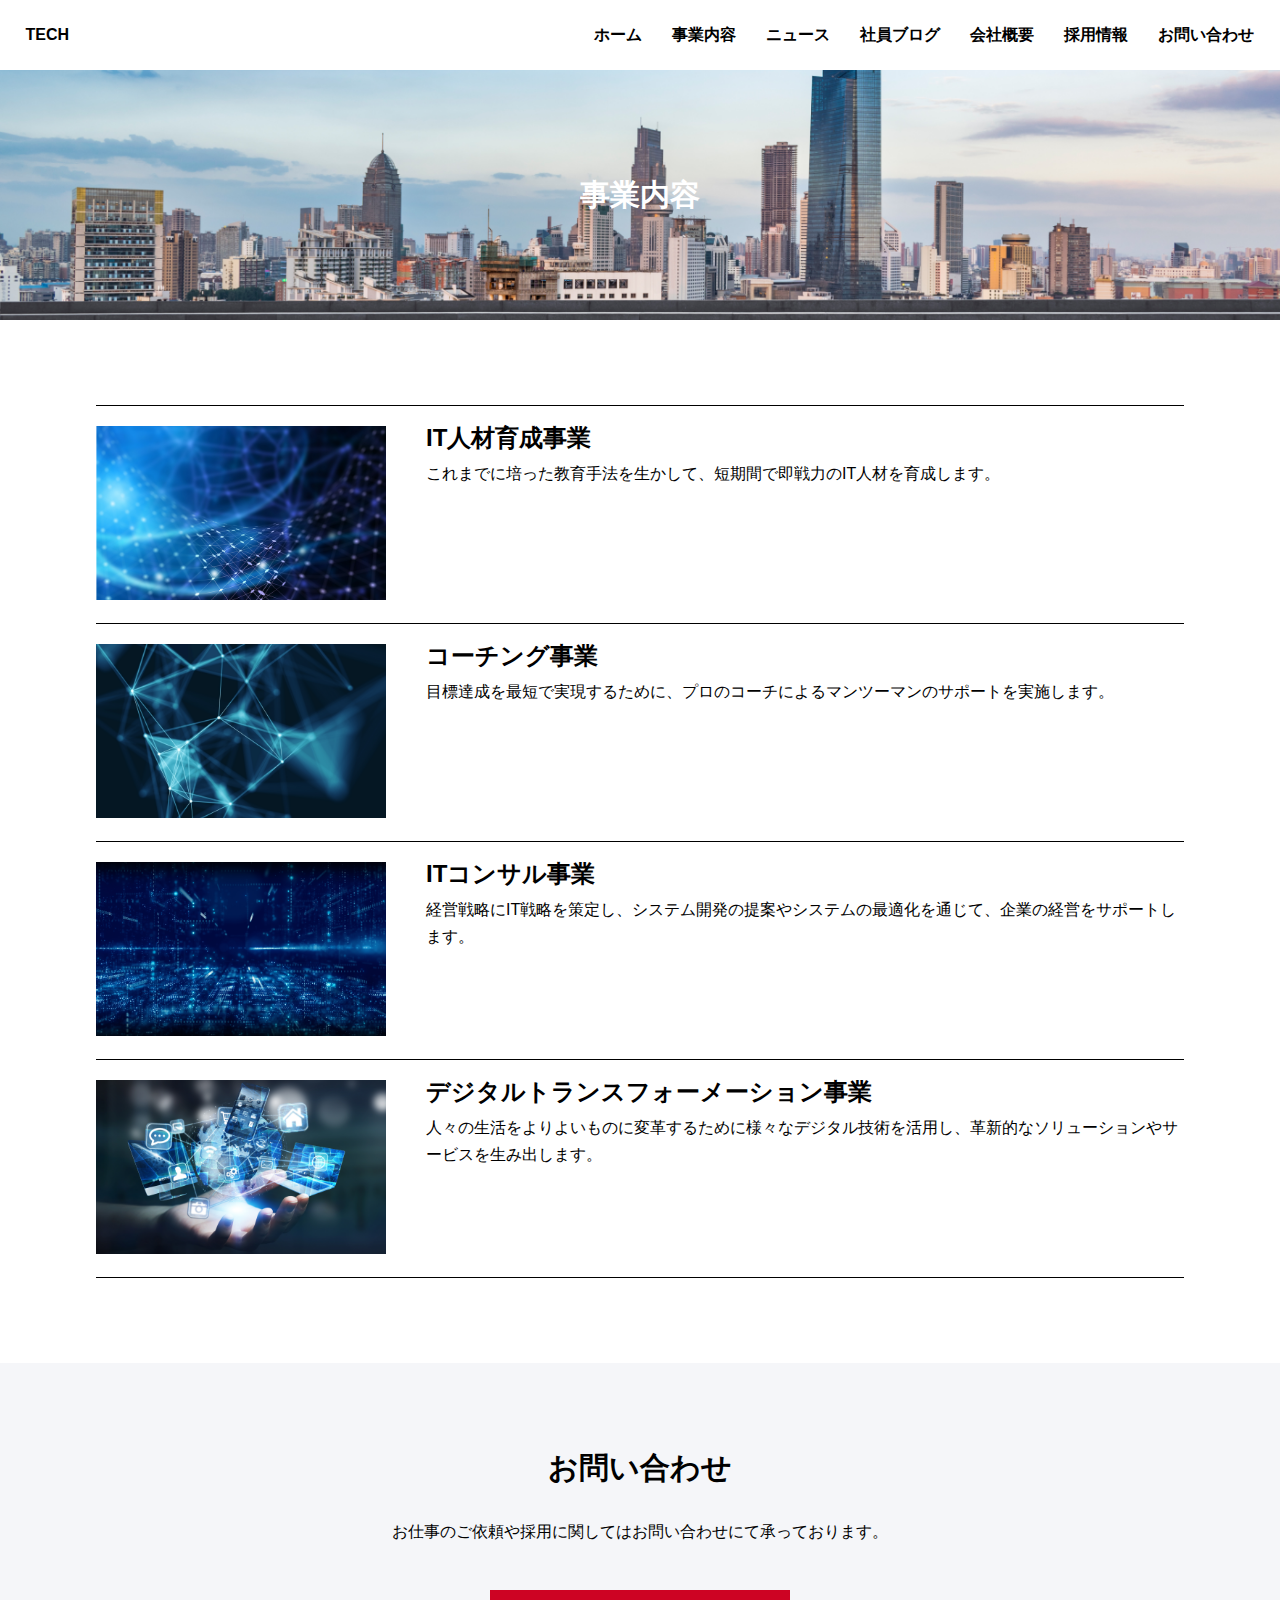
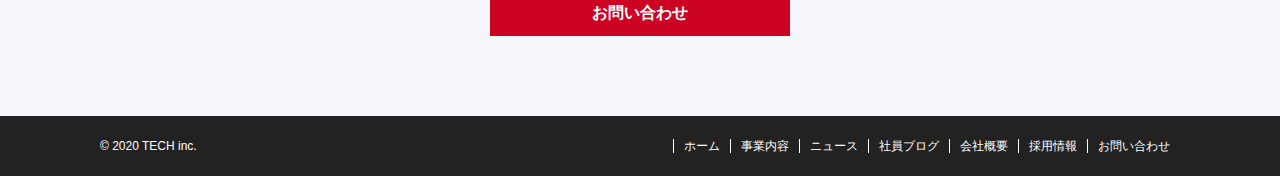
<file: service.html>
<!DOCTYPE html>
<html lang="ja">

<head>
  <meta charset="UTF-8">
  <meta name="viewport" content="width=device-width, initial-scale=1.0">
  <link rel="stylesheet" href="./css/reset.css">
  <link rel="stylesheet" href="./css/share.css">
  <link rel="stylesheet" href="./css/service.css">
  <title>株式会社TECH</title>
</head>

<body>
  <!-- 上部分 -->
  <header class="header">
    <div class="logo">
      <h1><a href="index.html">TECH</a></h1>
    </div>
    <nav class="nav nav-wide">
      <ul>
        <li><a href="index.html">ホーム</a></li>
        <li><a href="service.html">事業内容</a></li>
        <li><a href="news.html">ニュース</a></li>
        <li><a href="blog.html">社員ブログ</a></li>
        <li><a href="company.html">会社概要</a></li>
        <li><a href="recruit.html">採用情報</a></li>
        <li><a href="contact.html">お問い合わせ</a></li>
      </ul>
    </nav>
    <div id="menu" class="menu">
      <span class="menu__line--top"></span>
      <span class="menu__line--middle"></span>
      <span class="menu__line--bottom"></span>
    </div>
    <nav id="nav-hamburger" class="nav nav-hamburger">
      <ul>
        <li class="hamburger-item"><a href="index.html">ホーム</a></li>
        <li class="hamburger-item"><a href="service.html">事業内容</a></li>
        <li class="hamburger-item"><a href="news.html">ニュース</a></li>
        <li class="hamburger-item"><a href="blog.html">社員ブログ</a></li>
        <li class="hamburger-item"><a href="company.html">会社概要</a></li>
        <li class="hamburger-item"><a href="recruit.html">採用情報</a></li>
        <li class="hamburger-item"><a href="contact.html">お問い合わせ</a></li>
      </ul>
    </nav>
  </header>
  <!-- 上部分 -->
  <section class="mainvisual-short">
    <h2>事業内容</h2>
  </section>
  <main>
    <section class="service-contents container">
      <div class="service-content">
        <div class="left">
          <img src="./img/service1.png" alt="">
        </div>
        <div class="right">
          <h4>IT人材育成事業</h4>
          <p>これまでに培った教育手法を生かして、短期間で即戦力のIT人材を育成します。</p>
        </div>
      </div>
      <div class="service-content">
        <div class="left">
          <img src="./img/service2.png" alt="">
        </div>
        <div class="right">
          <h4>コーチング事業</h4>
          <p>目標達成を最短で実現するために、プロのコーチによるマンツーマンのサポートを実施します。</p>
        </div>
      </div>
      <div class="service-content">
        <div class="left">
          <img src="./img/service3.png" alt="">
        </div>
        <div class="right">
          <h4>ITコンサル事業</h4>
          <p>経営戦略にIT戦略を策定し、システム開発の提案やシステムの最適化を通じて、企業の経営をサポートします。</p>
        </div>
      </div>
      <div class="service-content">
        <div class="left">
          <img src="./img/service4.png" alt="">
        </div>
        <div class="right">
          <h4>デジタルトランスフォーメーション事業</h4>
          <p>人々の生活をよりよいものに変革するために様々なデジタル技術を活用し、革新的なソリューションやサービスを生み出します。</p>
        </div>
      </div>
    </section>

  </main>
  <!-- 下部分 -->
  <section class="contact">
    <h3 class="section-title">お問い合わせ</h3>
    <p>お仕事のご依頼や採用に関してはお問い合わせにて承っております。</p>
    <a href="contact.html" class="btn btn-center">お問い合わせ</a>
  </section>
  <footer class="footer">
    <p>&copy; 2020 TECH inc.</p>
    <nav>
      <ul>
        <li><a href="index.html">ホーム</a></li>
        <li><a href="service.html">事業内容</a></li>
        <li><a href="news.html">ニュース</a></li>
        <li><a href="blog.html">社員ブログ</a></li>
        <li><a href="company.html">会社概要</a></li>
        <li><a href="recruit.html">採用情報</a></li>
        <li><a href="contact.html">お問い合わせ</a></li>
      </ul>
    </nav>
  </footer>
  <script src="./js/main.js"></script>
  <!-- 下部分 -->
</body>

</html>
</file>
<file: css/style.css>
/* ホームメインビジュアル */

.mainvisual {
  background: url("../img/mv.png") center/cover;
  width: 100%;
  height: 640px;
  display: flex;
  justify-content: center;
  align-items: center;
  color: white;
}
.mainvisual h2 {
  font-size: 50px;
  text-align: center;
  padding: 0 75px;
}
.mainvisual .mv-p {
  font-size: 18px;
  font-weight: bold;
  text-align: center;
  padding-top: 20px;
}
.box {
  height: 305px;
  background-color: #222222;
  color: white;
}

/* サービス */

.service-contents {
  flex-wrap: wrap;
  display: flex;
  justify-content: space-between;
}
.service-content {
  display: block;
  width: 48%;
  margin-right: calc(100% - (49% * 2));
}
.service-content img {
  width: 100%;
  padding-bottom: 10px;
}
.service-content p {
  padding-bottom: 10px;
}
.service-h4 {
  font-size: 20px;
  margin: 10px 0;
}

/* ニュース */

.news {
  background-color: #222222;
  color: white;
}
.news .news-top {
  display: flex;
  justify-content: space-between;
}
.btn-news {
  margin: 0;
  align-items: center;
  height: 35px;
  padding: 0;
  width: auto;
}
.news dl {
  background-color: white;
  color: black;
  flex-wrap: wrap;
  display: flex;
  margin-bottom: 10px;
  width: 100%;
}
.isted-news:hover {
  opacity: 0.1;
}
.news dt {
  width: 10%;
  padding: 25px;
}
.news dd {
  width: 90%;
  padding: 25px;
  font-weight: bold;
}

/* ブログ */

.blog-content {
  width: 32%;
}
.blog .blog-contents {
  display: flex;
  justify-content: space-around;
  margin-bottom: 50px;
}
.links {
  display: flex;
  justify-content: space-between;
  margin-bottom: 80px;
}
.link {
  display: block;
  width: 50%;
  font-size: 24px;
  text-align: center;
  padding: 100px;
  color: white;
  font-weight: bold;
}
.contact-btn {
  background-color: #cd0323;
}
.info-btn {
  background-color: black;
}

/* お問い合わせ */

.contact {
  background-color: #f5f6f9;
  text-align: center;
  padding: 90px 0 80px 0;
}

/* レスポンシブ */

@media screen and (max-width: 768px) {
  .service-contents {
    flex-direction: column;
  }
  .service-content {
    width: 100%;
    margin-bottom: 10px;
    margin-right: 0;
  }

  .header ul {
    display: none;
  }

  .news dt {
    width: 30%;
  }
  .news dd {
    width: 70%;
  }
  .blog-content {
    width: 100%;
  }
  .link {
    padding: 0;
    line-height: 240px;
  }
  .footer li {
    padding: 0;
  }
}
</file>
<file: css/share.css>
/* 共通 */

* {
  box-sizing: border-box;
}
body {
  width: 100%;
  font-family: "Hiragino Kaku Gothic Pro", "ヒラギノ角ゴ Pro",
    "Yu Gothic Medium", "游ゴシック Medium", sans-serif;
}
li {
  list-style: none;
  text-decoration: none;
  color: black;
}
a {
  text-decoration: none;
  color: black;
  transition: all 0.5s;
}
a:hover {
  opacity: 0.7;
}
p {
  line-height: 27px;
}
img {
  width: 100%;
  height: auto;
}
.section-title {
  font-size: 30px;
  padding-bottom: 35px;
}
.wrapper {
  padding: 50px 8%;
  margin: 0 auto;
}
.container {
  width: 85%;
  margin: 85px auto;
}
.section-title-center {
  text-align: center;
}
.btn {
  display: block;
  background-color: #cd0323;
  color: white;
  padding: 15px 30px;
  font-weight: bold;
  text-align: center;
  transition: all 0.5s;
}
.btn-center {
  width: 300px;
  margin: 45px auto 0 auto;
}

/* ヘッダー */

.header {
  height: 70px;
  align-items: center;
  display: flex;
  justify-content: space-between;
  padding: 0 2%;
  position: sticky;
  top: 0;
  left: 0;
  z-index: 1;
  background-color: white;
  width: 100%;
}
.nav ul {
  display: flex;
  font-weight: bold;
}
.nav h1 {
  font-size: 24px;
}
.nav-wide li:not(first-child) {
  padding-left: 30px;
}
.menu,
.nav-hamburger {
  display: none;
}

/* メインビジュアル */

.mainvisual-short {
  background: url("../img/mv.png") center/cover;
  width: 100%;
  height: 250px;
  display: flex;
  justify-content: center;
  align-items: center;
}
.mainvisual-short h2 {
  font-size: 30px;
  color: white;
}
.mainvisual .mv-p {
  font-size: 18px;
  font-weight: bold;
  text-align: center;
  padding-top: 20px;
}

.contact {
  background-color: #f5f6f9;
  text-align: center;
  padding: 90px 0 80px 0;
}

/* フッター */

.footer {
  background-color: #222222;
  color: white;
  display: flex;
  justify-content: space-between;
  font-size: 12px;
  height: 60px;
  line-height: 60px;
  padding: 0 100px;
}
.footer p {
  line-height: 60px;
}
.footer ul {
  display: flex;
}
.footer nav a {
  color: white;
  padding-left: 10px;
  padding-right: 10px;
  border-left: 1px solid white;
}
.footer nav a {
  color: white;
  padding-left: 10px;
  padding-right: 10px;
  border-left: 1px solid white;
}

/* レスポンシブ */

@media screen and (max-width: 768px) {
  .nav-wide {
    display: none;
  }

  /* ハンバーガー */

  .menu {
    display: inline-block;
    width: 36px;
    height: 32px;
    cursor: pointer;
    position: relative;
  }
  .menu__line--top,
  .menu__line--middle,
  .menu__line--bottom {
    display: inline-block;
    width: 100%;
    height: 4px;
    background-color: #000;
    position: absolute;
    transition: 0.5s;
    right: 10px;
    /* ×を表示させる */
    z-index: 1;
  }
  .menu__line--top {
    top: 0;
  }
  .menu__line--middle {
    top: 14px;
  }
  .menu__line--bottom {
    bottom: 0;
  }
  .menu.open span:nth-of-type(1) {
    top: 14px;
    transform: rotate(45deg);
  }
  .menu.open span:nth-of-type(2) {
    opacity: 0;
  }
  .menu.open span:nth-of-type(3) {
    top: 14px;
    transform: rotate(-45deg);
  }
  .in {
    /* 左から右に移動させる */
    transform: translateX(100%);
  }
  .nav-hamburger {
    display: block;
    position: absolute;
    top: 0;
    height: 100vh;
    /* widthを設定して */
    width: 100%;
    /* その分左にずらして隠す */
    left: -100%;
    background-color: #ffffff;
    /* 0.7秒かけてnav-hamburgerがスライドする */
    transition: 0.7s;
    text-align: center;
  }
  .nav-hamburger ul {
    /* text-align: center; */
    padding-top: 80px;
    display: flex;
    flex-direction: column;
  }
  .nav-hamburger li {
    margin-top: 50px;
  }
  .hamburger-item a {
    text-align: center;
    color: #0033cc;
    font-weight: normal;
    font-size: 18px;
  }
  /* ハンバーガー終わり */

  /* ブログ */

  .blog-content {
    width: 100%;
  }
  .blog .blog-contents {
    display: flex;
    flex-direction: column;
    margin-bottom: 50px;
  }

  /* フッター */

  .footer {
    height: auto;
    line-height: 3;
    padding: 30px 20%;
  }
  .footer nav ul {
    flex-direction: column;
    text-align: center;
  }
  .footer nav a {
    border-left: none;
  }
  .footer a {
    padding: 0;
  }
}
</file>
<file: css/aboutUs.css>
dl {
  display: flex;
  flex-wrap: wrap;
}
dt,
dd {
  padding: 25px;
  border-top: 1px solid black;
}
dt:last-child,
dd:last-child {
  border-bottom: 1px solid black;
}
dt {
  width: 30%;
  text-align: center;
  font-weight: bold;
}
dd {
  width: 70%;
  padding-left: 0;
}
</file>
<file: css/blog.css>
.blog-content img {
  width: 100%;
}
.blog-contents {
  display: flex;
  flex-wrap: wrap;
  justify-content: space-between;
  margin-bottom: 50px;
}
.blog-content {
  padding-top: 30px;
  width: 100%;
}

.blog-content {
  width: 32%;
}
.blog .blog-contents {
  display: flex;
  justify-content: space-around;
  margin-bottom: 50px;
}
.links {
  display: flex;
  justify-content: space-between;
  margin-bottom: 80px;
}
.link {
  display: block;
  width: 50%;
  font-size: 24px;
  text-align: center;
  padding: 100px;
  color: white;
  font-weight: bold;
}
@media screen and (max-width: 768px) {
  .blog-content {
    width: 100%;
  }
}
</file>
<file: css/company.css>
dl {
  display: flex;
  flex-wrap: wrap;
}
dt,
dd {

  padding: 25px;
  border-top: 1px solid black;
  border-right: none;
  border-left: none;
}
.dt-last {
  border-bottom: 1px solid black;
}
dd:last-child {
  border-bottom: 1px solid black;
}

dt {
  width: 30%;
  text-align: center;
  font-weight: bold;
}
dd {
  width: 70%;
  padding-left: 0;
}
</file>
<file: css/contact.css>
input {
  width: 100%;
  margin: 10px 0 30px;
  border: 1px solid #ccc;
  line-height: 26px;
  font-size: 16px;
  align-items: center;
}
.contact-button {
  background-color: #cd0323;
}
textarea {
  width: 100%;
  margin: 10px 0 30px;
  border: 1px solid #ccc;
}
span {
  color: #cd0323;
  padding-left: 5px;
}
label {
  font-weight: bold;
}
.contact-button {
  display: block;
  width: 300px;
  height: 40px;
  margin: 0 auto;
  background-color: black;
  color: white;
  cursor: pointer;
  font-weight: bold;
  font-size: 13px;
}
</file>
<file: css/news.css>
.item {
  border: 1px solid black;
  display: flex;
  padding: 20px;
  margin-bottom: 10px;
}
.date {
  padding-right: 10px;
}
.text {
  font-weight: bold;
}
</file>
<file: css/recruit.css>
.recruit-title {
  font-size: 26px;
  padding-bottom: 10px;
  margin-bottom: 20px;
  border-bottom: 1px solid black;
}
table {
  width: 100%;
  margin-top: 20px;
}
th,
td {
  border: 1px solid black;
  padding: 15px;
}
th {
  width: 30%;
  background-color: #f5f6f9;
}
td {
  width: 70%;
}
.item:last-child {
  padding-top: 100px;
}
</file>
<file: css/service.css>
.service-content {
  display: flex;
  border-top: 1px solid black;
  padding: 20px 0;
}
.service-content:last-child {
  border-bottom: 1px solid black;
}
.left img {
  width: 290px;
}
.right {
  padding-left: 40px;
}
h4 {
  font-size: 24px;
  padding-bottom: 10px;
}

@media screen and (max-width: 768px) {
  .service-content {
    flex-direction: column;
  }
  .right {
    padding-left: 0;
    padding-top: 10px;
  }
  .left img {
    width: 100%;
  }
}
</file>
